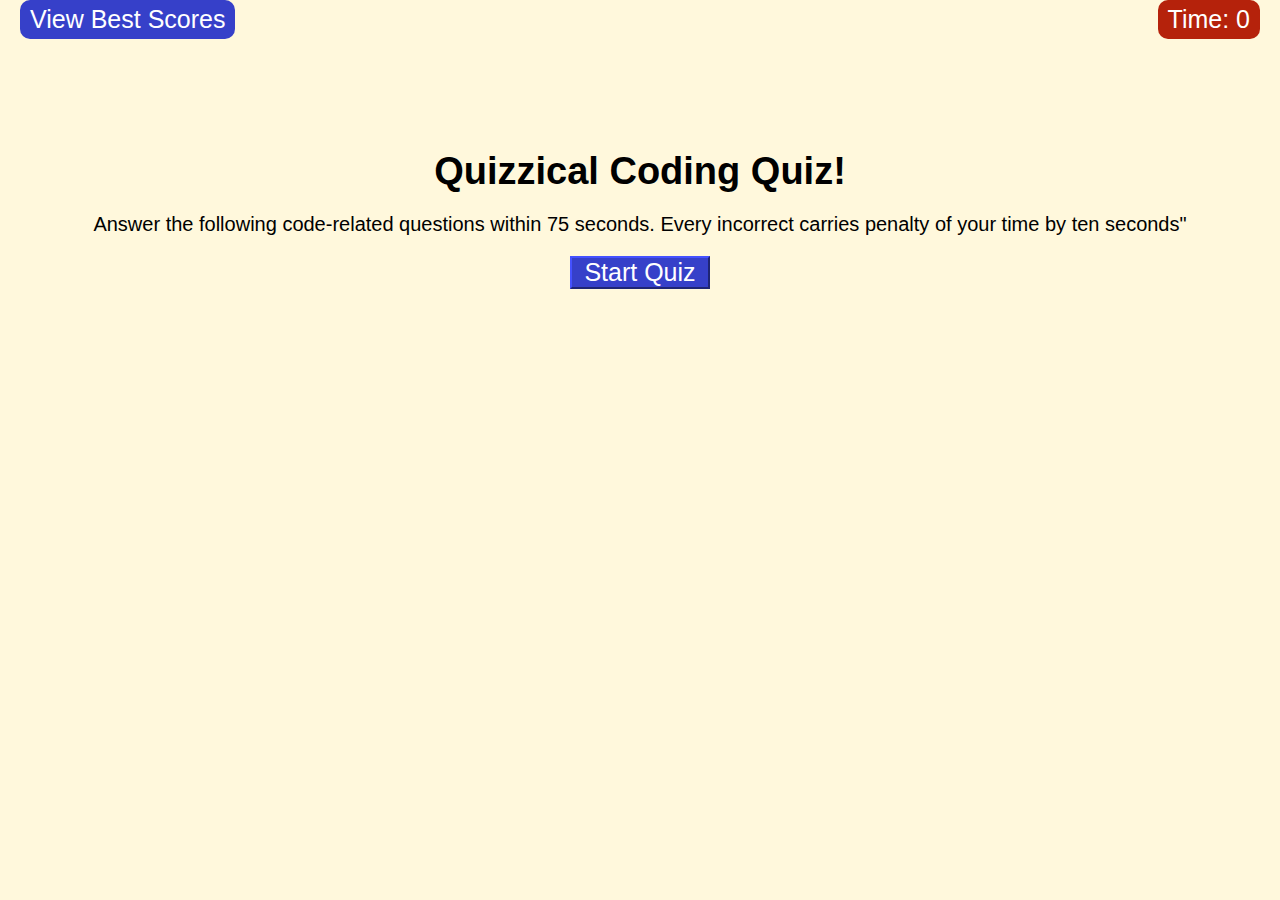
<file: index.html>
<!DOCTYPE html>
<html lang="en">
    <head>
            <meta charset="UTF-8">
            <meta http-equiv="X-UA-Compatible" content="IE=edge">
            <meta name="viewport" content="width=device-width, initial-scale=1.0">
            <title>QUIZZICAL for DEVS!  Lets see what score do you get!</title>
            <link rel="stylesheet" href="assets/css/style.css" type="text/css"/>
    </head>

    <body>

          <nav class="topline">

                <div class="nav-bar justify-content-end">

                    <a id="chkScore" class="view-score" href="./endpage.html">View Best Scores</a>

                    <a href="#" class="timer" id="timer"></a>

                </div>
          </nav> 

          <main class="main-box">

                <div class="challengeBox">

                    <h1 class="h1-text">Quizzical Coding Quiz!</h1>

                    <p id="explanation">Answer the following code-related questions within 75 seconds. Every incorrect carries penalty of your time by ten seconds"</p>
    
                    <button id="startBtn" class="btn active" type="button">Start Quiz</button>
                    
                </div>
                

                <div id="questionBox" style="display: block;">
                     <h2 id="quizHeader"></h2>
                     <div class="text-left mx-auto">
                     <br>
                     <ul>

                        <li class="li-qs">
                            <button type="button" class="btn questionButton" id="one"></button>
                        </li>
                        <br>
                        <li class="li-qs">
                            <button type="button" class="btn questionButton" id="two"></button>
                        </li>
                        <br>
                        <li class="li-qs">
                            <button type="button" class="btn questionButton" id="three"></button>
                        </li>
                        <br>
                        <li class="li-qs">
                            <button type="button" class="btn questionButton" id="four"></button>
                        </li>

                        <li class="li-qs">
                            <button id="correct"></button>
                        </li>

                    </ul>

                  </div>  

                </div>

                <div id="div-hr">

                </div>


                <div id="responseAns"></div>

                <div class="resultScorePg">
                    <h2 id="allDone">ALL DONE !</h2>

                    <div id="scoreIs"></div>
                    <form class="your-initials">

                        <div class="form-inline">
                             
                            <label for="text" id="initials" class="col col-form-label input-group"></label>

                            <div>

                                <input title="initialInput" type="text" class="col form-control" id="initialInput">

                                <button class="btn" type="button" id="submitBtn"></button>

                            </div>
                             
                        </div>


                    </form>

                </div>

           </main>
            
        <script src="./assets/js/script.js" type="text/javascript"></script>
          
    </body>

</html>
</file>
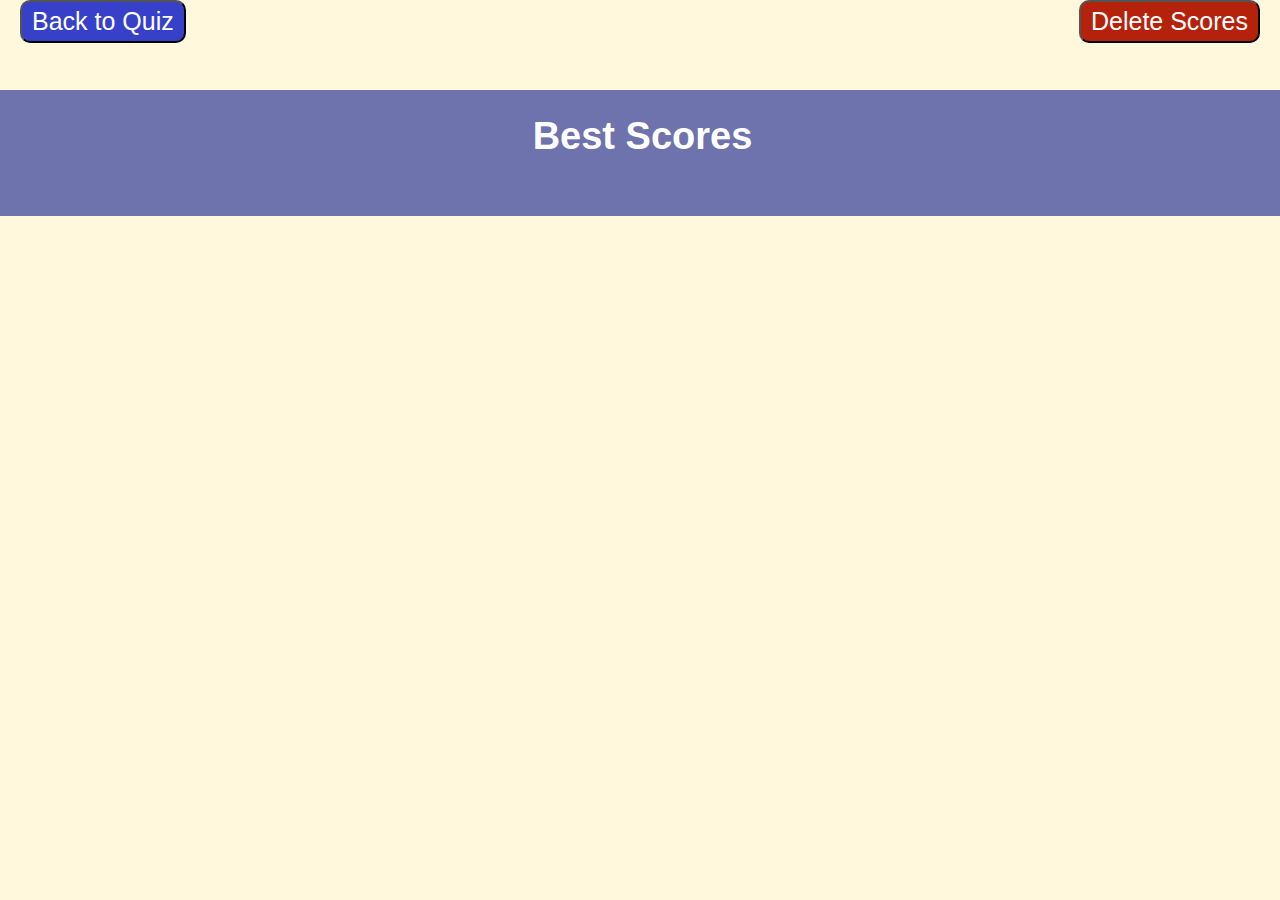
<file: endpage.html>
<!DOCTYPE html>
<html lang="en">

    <head>

        <meta charset="UTF-8">
        <meta http-equiv="X-UA-Compatible" content="IE=edge">
        <meta name="viewport" content="width=device-width, initial-scale=1.0">
        <title>QUIZZICAL for DEVS!  Lets see what score do you get!</title>
        <link rel="stylesheet" href="assets/css/style.css" type="text/css"/>

        <script src="./assets/js/script.js" type="text/javascript"></script>

    </head>

    <body>
        <nav class="topline">

            <div class="nav-bar justify-content-end">

                
                <button id="goBack" class="backBtn" type="button">Back to Quiz</button>

                
                <button id="deleteScores" class="deleteBtn" value="reset-form" type="button">Delete Scores</button>

            </div>

      </nav>
        <br>
        <br>
        <br>
        <br>
        <br>

        <main class="main-box" id="score-box">
             
                <div id="bestScores">
                    <h1 class="score-text">Best Scores</h1>

                </div>
                <br>
                <br>
                <div id="listOfScores">
                    <ol id="list"></ol>

                </div>

        </main>

    </body>


</html>
</file>
<file: assets/css/style.css>
:root {
    --primary-color: #3640c9;
    --secondary-color:#6b6c91;
    --tertiary-color: #FFFFFF;
}

* {
    box-sizing: border-box;
    margin: 0;
    padding: 0;
    font-family: "Josefin Sans", sans-serif;
}

body {
    background: cornsilk;
    text-align: center;
}

.h1-text {
    padding-top: 150px;
    font-weight: bold;
    font-size: 38px;
}

.score-text {
    padding-top: 20px;
    font-weight: bold;
    font-size: 38px;
    
}

p {
    padding: 20px;
    font-size: 20px;
    text-align: center;
}

.btn {
    text-align: center !important;
    background-color: var(--primary-color) !important;
    border-color: var(--primary-color) !important;
    color: var(--tertiary-color) !important;
    font-size: 25px !important;
    padding: 0px 12px 0px 12px !important;
}

.btn:hover:enabled {
    text-align: center !important;
    background-color: var(--secondary-color)  !important;
    border-color: var(--secondary-color) !important;
    color: var(--tertiary-color) !important;
    font-size: 25px !important;
    padding: 0px 12px 0px 12px !important;
}

#score-box {
    /* color: var(--tertiary-color); */
    padding-left: 5px;
    padding-top: 5px;
    margin-left: 0px;
    color: white;
    background-color: #6e72ad;
    font-size: 25px;
}

#bestScores {
    justify-content: center !important;
}

.view-score {
    float: left;
    padding-right: 10px;
    padding-top: 5px;
    padding-left: 10px;
    padding-bottom: 5px;
    margin-left: 20px;
    color: white;
    background-color: var(--primary-color) ;
    font-size: 25px;
    text-decoration: none;
    border-radius: 10px;
}

.view-score-box:hover:enabled {
    color: black !important;
}

ul {
    margin: 0 !important; 
    padding: 0 !important;
    list-style: none !important;
    text-align: left !important;
}

.li-qs {
    list-style-type: none;
    padding-left: 15%;
    text-align: left !important;
    margin: 3px, 0, 10px, o;
}

#timer {
    float: right;
    padding-right: 10px;
    padding-top: 5px;
    padding-left: 10px;
    padding-bottom: 5px;
    margin-right: 20px;
    color: white;
    background-color: #b5220b;
    font-size: 25px;
    text-decoration: none;
    border-radius: 10px;
}

.challengeBox {
    align-items: center;
    text-align: center;
}

#quizHeader {
    font-size: 25px;
    font-weight: bolder;
    padding-top: 100px;
    padding-left: 15%;
    padding-bottom: 15px;
}

.backBtn {
    float: left;
    padding-right: 10px;
    padding-top: 5px;
    padding-left: 10px;
    padding-bottom: 5px;
    margin-left: 20px;
    color: white;
    background-color: var(--primary-color) ;
    font-size: 25px;
    text-decoration: none;
    border-radius: 10px;
}

.deleteBtn {
    float: right;
    padding-right: 10px;
    padding-top: 5px;
    padding-left: 10px;
    padding-bottom: 5px;
    margin-right: 20px;
    color: white;
    background-color: #b5220b;
    font-size: 25px;
    text-decoration: none;
    border-radius: 10px;
}

#responseAns {
    font-style: inherit;
    color: black;
    font-size: 30px;
    padding-left: 15%;
}


@media screen and (max-width: 980px) {
    .row {
        align-items: center !important;
        text-align: center !important;
        padding-left: 15% !important;
    }
}

@media screen and (max-width: 768px) {
    .row {
        align-items: center !important;
        text-align: center !important;
        padding-left: 14% !important;
    }

    .initials {
        padding-left: 16% !important;
    }
}

@media screen and (max-width: 575px) {
    .row {
        align-items: center !important;
        text-align: center !important;
        padding-left: 14% !important;
    }

    .initials {
        padding-left: 14% !important;
    }
}
</file>
